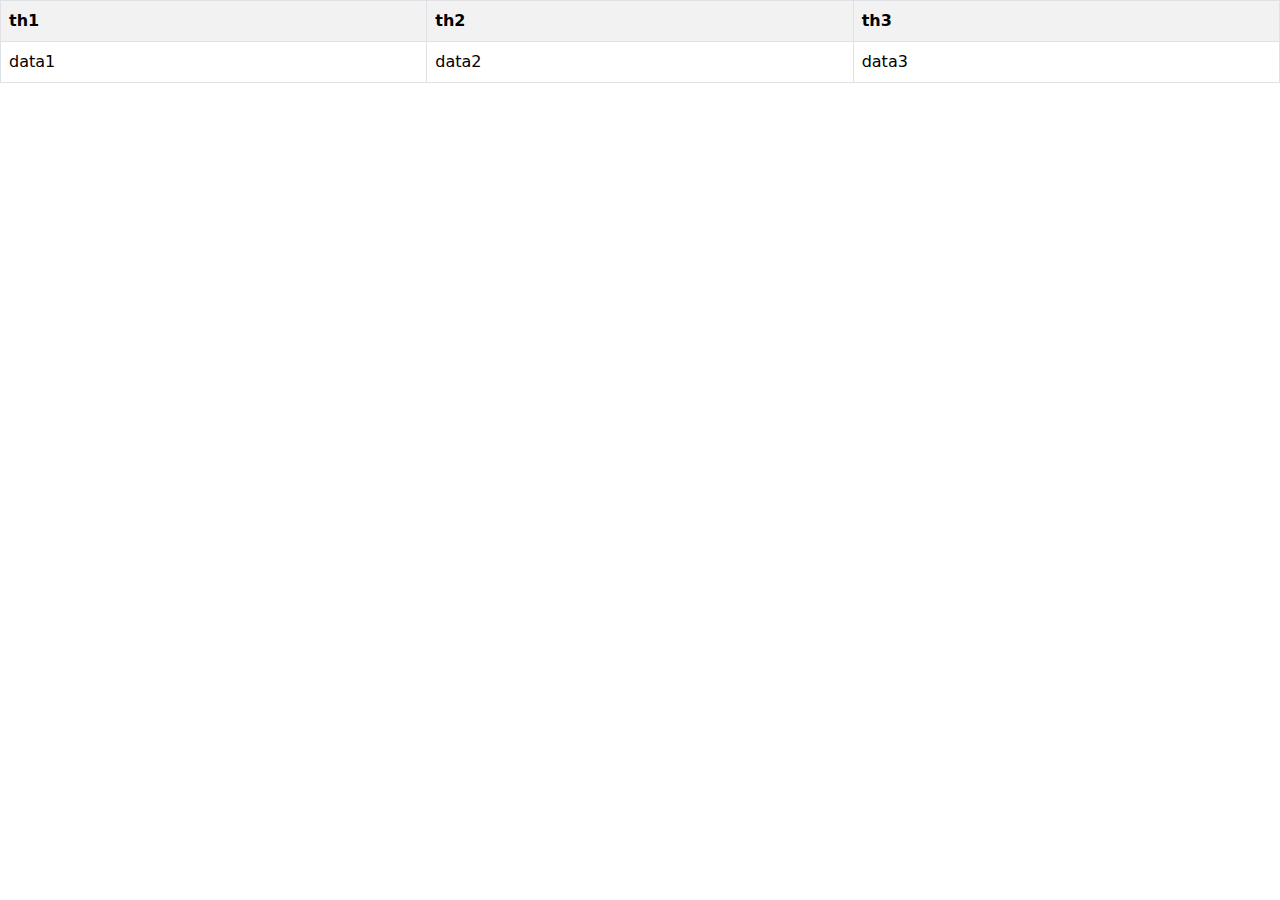
<file: index.html>
<!DOCTYPE html>
<html>
<head>
  <meta charset="utf-8">
    <meta name="viewport" content="width=device-width, initial-scale=1, shrink-to-fit=no">
    <link href="https://cdn.jsdelivr.net/npm/bootstrap@5.2.3/dist/css/bootstrap.min.css" rel="stylesheet">
  <title></title>
</head>
<body>

    <table class="table table-striped table-bordered">
        <tr>
            <th>th1</th><th>th2</th><th>th3</th>
        </tr>
        <tr>
            <td>data1</td><td>data2</td><td>data3</td>
        </tr>
    </table>

<script src="https://cdn.jsdelivr.net/npm/bootstrap@5.2.3/dist/js/bootstrap.min.js"></script>
</body>
</html>
</file>
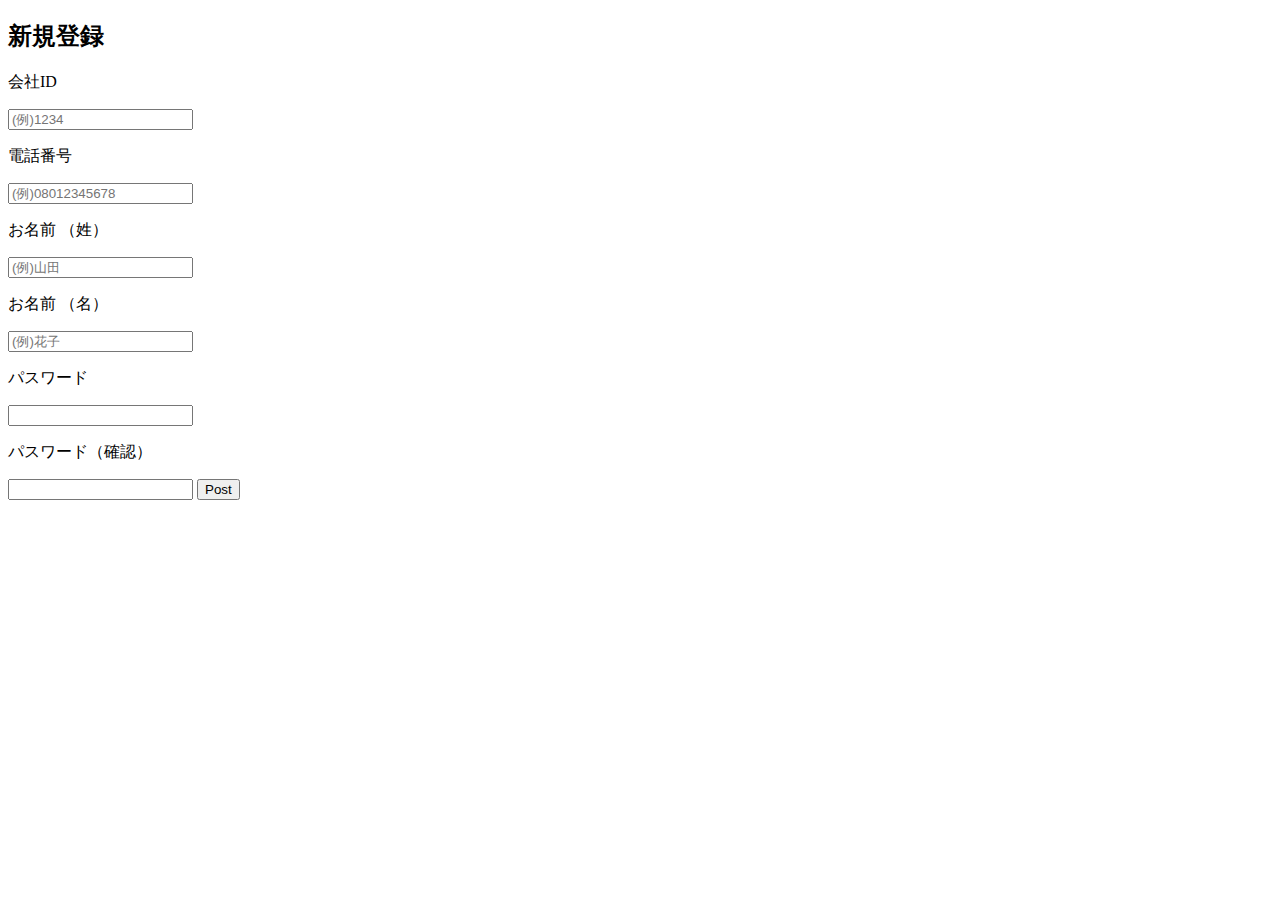
<file: add-post.html>
<!DOCTYPE html>
<html lang="ja">
<head>
    <meta charset="UTF-8">
    <meta http-equiv="X-UA-Compatible" content="IE=edge">
    <meta name="viewport" content="width=device-width, initial-scale=1.0">
    <title>Add-Post</title>
    <link href="https://cdn.jsdelivr.net/npm/bootstrap@5.3.0-alpha1/dist/css/bootstrap.min.css"rel="stylesheet" integrity="sha384-GLhlTQ8iRABdZLl6O3oVMWSktQOp6b7In1Zl3/Jr59b6EGGoI1aFkw7cmDA6j6gD" crossorigin="anonymous">
    <link rel="stylesheet" href="https://cdnjs.cloudflare.com/ajax/libs/font-awesome/6.3.0/css/all.min.css" integrity="sha512-SzlrxWUlpfuzQ+pcUCosxcglQRNAq/DZjVsC0lE40xsADsfeQoEypE+enwcOiGjk/bSuGGKHEyjSoQ1zVisanQ==" crossorigin="anonymous" referrerpolicy="no-referrer" />    
</head>
<body>



    
    <main class="container w-50 mx-auto">

 
        <h2 class="display-4 text-center my-4">新規登録</h2>

        <div class="col-10 mx-auto ">
            <form method="post">
                <p>会社ID</p>
                <input type="number" name="company-id" class="" placeholder="(例)1234" required>

                <p>電話番号</p>
                <input type="number" name="phone" class="" placeholder="(例)08012345678" required>

                <p>お名前 （姓）</p>          
                <input type="text" name="L-name" class="" placeholder="(例)山田" required>

                <p>お名前 （名）</p>
                <input type="text" name="F-name" class="" placeholder="(例)花子" required>

                <p>パスワード</p>
                <input type="password" name="password"required>
                
                <p>パスワード（確認）</p>
                <input type="c-password" name="c-password"required>
                
                <button type="submit" name="post" class="btn btn-primary w-100 mt-5 text-uppercase">Post</button>
            </form>
        </div>
    </main>
</body>

</html>
</file>
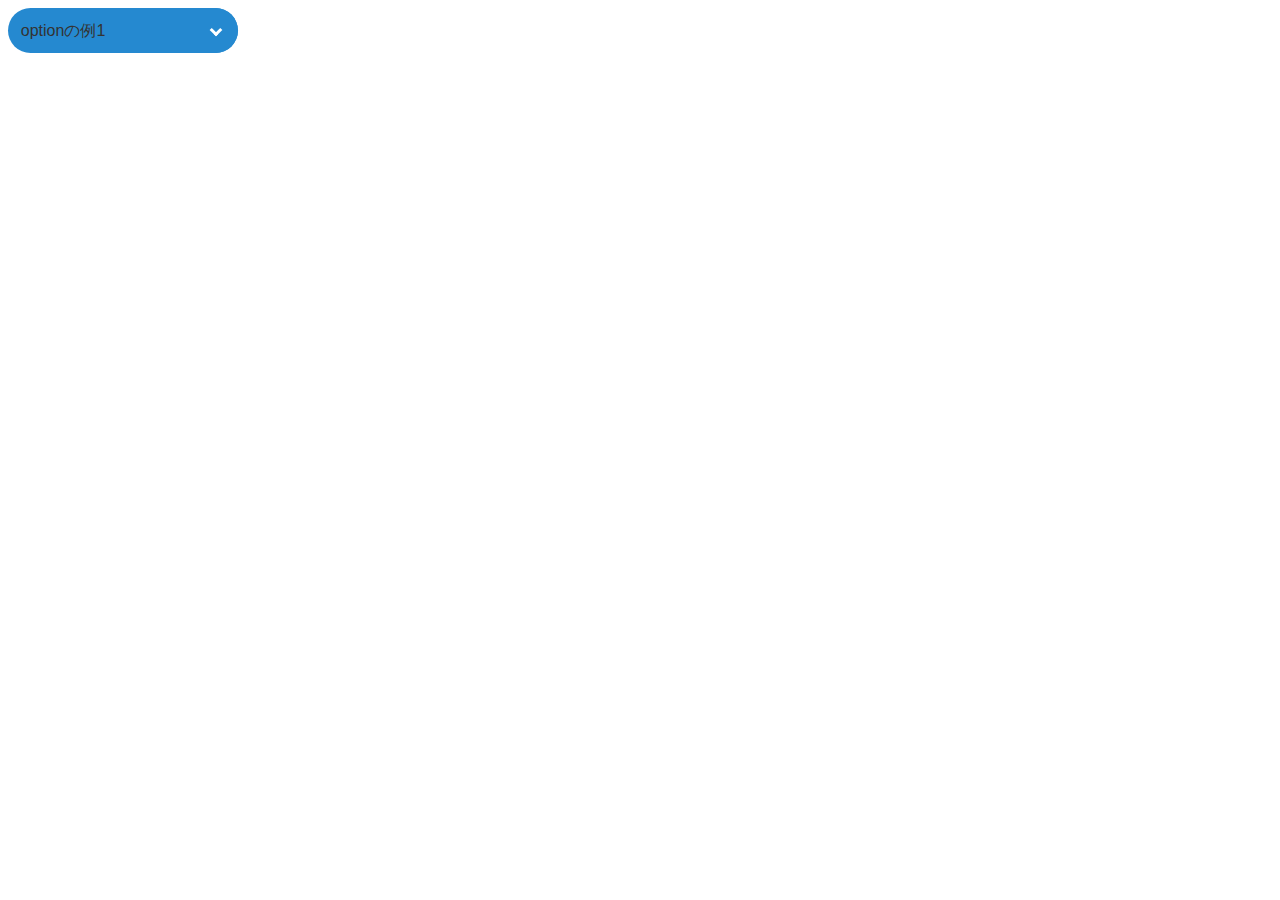
<file: dropdown.html>
<!DOCTYPE html>
<html lang="en">
<head>
    <meta charset="UTF-8">
    <meta http-equiv="X-UA-Compatible" content="IE=edge">
    <meta name="viewport" content="width=device-width, initial-scale=1.0">
    <title>Document</title>
    <link rel="stylesheet" href="./css/dropdown.css">
</head>
<body>
    <label class="selectbox-001">
        <select>
            <option>optionの例1</option>
            <option>optionの例2</option>
            <option>optionの例3</option>
        </select>
    </label>
</body>
</html>
</file>
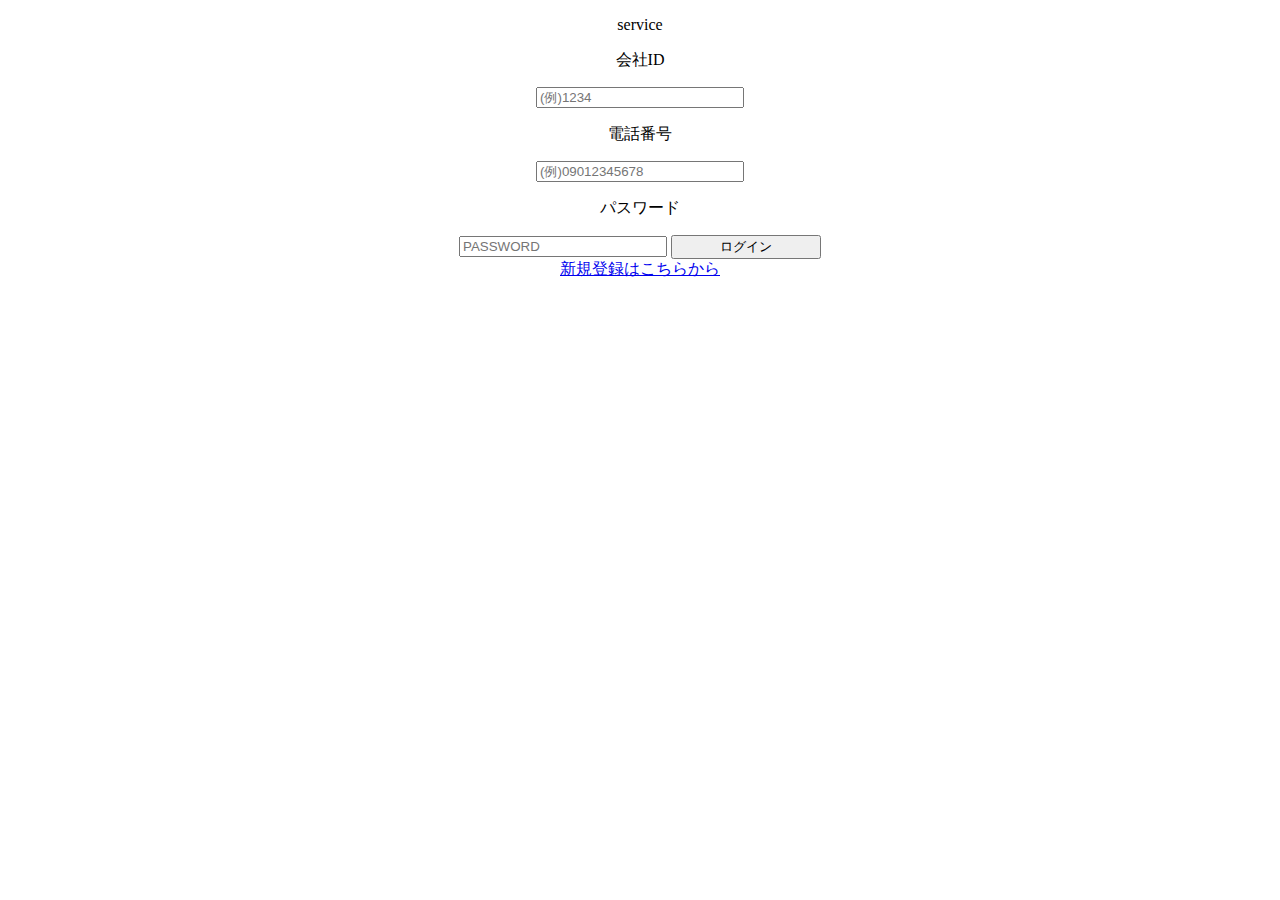
<file: login.html>
<!DOCTYPE html>
<html lang="ja">
<head>
    <meta charset="UTF-8">
    <meta http-equiv="X-UA-Compatible" content="IE=edge">
    <meta name="viewport" content="width=device-width, initial-scale=1.0">
    <title>Login</title>
    <link href="https://cdn.jsdelivr.net/npm/bootstrap@5.3.0-alpha1/dist/css/bootstrap.min.css"rel="stylesheet" integrity="sha384-GLhlTQ8iRABdZLl6O3oVMWSktQOp6b7In1Zl3/Jr59b6EGGoI1aFkw7cmDA6j6gD" crossorigin="anonymous">
    <link rel="stylesheet" href="https://cdnjs.cloudflare.com/ajax/libs/font-awesome/6.3.0/css/all.min.css" integrity="sha512-SzlrxWUlpfuzQ+pcUCosxcglQRNAq/DZjVsC0lE40xsADsfeQoEypE+enwcOiGjk/bSuGGKHEyjSoQ1zVisanQ==" crossorigin="anonymous" referrerpolicy="no-referrer" />    
</head>
<body>
    <center>

        <p class = "h1 fw-lighter ">
            service
        </p>

        <form action="" post="post" >
            <p>会社ID</p>
            <input type="text" name ="company-id" placeholder="(例)1234" style="width: 200px;" class="row mb-2 border-0 border-bottom border-secondary">
            <p>電話番号</p>
            <input type="number" name ="phone"placeholder="(例)09012345678" style="width: 200px;" class="row mb-2 border-0 border-bottom border-secondary">
            <p>パスワード</p>
            <input type="password"name ="password" placeholder="PASSWORD" style="width: 200px;" class="row mb-2 border-0 border-bottom border-secondary">
            <button class="btn btn-primary row mb-2" name="login" style="width: 150px;">ログイン</button> 
            
        </form>
        <a href="add-post.html">新規登録はこちらから</a>
    </center>
</body>
</html>
</file>
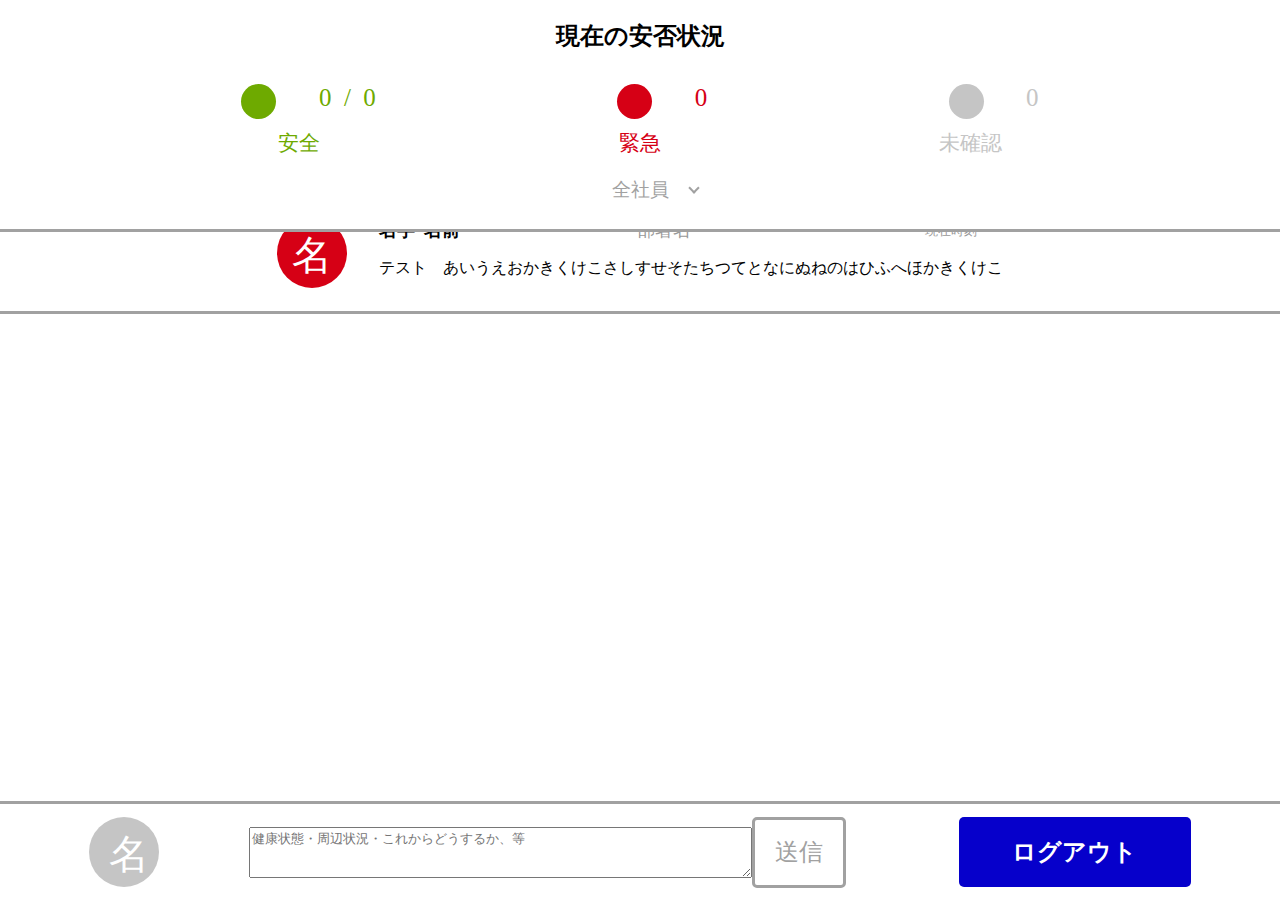
<file: main _bk.html>
<!DOCTYPE html>
<html lang="ja">
<head>
  <meta charset="UTF-8">
  <meta http-equiv="X-UA-Compatible" content="IE=edge">
  <meta name="viewport" content="width=device-width, initial-scale=1.0">
  <title>My Website</title>
  <link rel="stylesheet" href="./css/main.css">
</head>
<body>
  <div class="container">
    <!-- ヘッダー -->
    <header class="top-float">
      <h2>現在の安否状況</h2>
      <!-- 内訳 -->
      <div id="status-check">
           <!-- 安全 -->
          <div class="safe">
            <div id="safe-icon"></div>
            <div class="num" id="safe-txt">
                <div id="safe">0</div>/<div id="whole">0</div>
            </div>
          </div>
          <!-- 安全終了 -->
          <!-- 危険 -->
          <div class="danger">
            <div id="danger-icon"></div>
            <div class="num" id="dan-txt">0</div>
          </div>
          <!-- 危険終了 -->
          <!-- 不明 -->
          <div class="uncertain">
            <div id="uncertain-icon"></div>
            <div class="num" id="unc-txt">0</div>
          </div>
          <!-- 不明終了 -->
      </div>
      <!-- 内訳終了 -->

      <!-- 状況文字 -->
      <div class="situations">
        <div id="anzen">安全</div>
        <div id="kinnkyuu">緊急</div>
        <div id="mikakunin">未確認</div>
      </div>
      <!-- 状況文字終了 -->

      <!-- プルダウンメニュー -->
      <nav id="category-tab">
        <ul>
          <!-- has-childの本文は選択されたものにする、多分javascript -->
          <li class="has-child"><a href="#">全社員</a>
            <ul>
              <li class="child" id="category1"><a href="#">部署1</a></li>
              <li class="child" id="category2"><a href="#">部署2</a></li>
              <li class="child" id="category3"><a href="#">部署3</a></li>
              <li class="child" id="emergency"><a href="#">緊急</a></li>
              <li class="child" id="allemployee"><a href="#">全社員</a></li>
            </ul>
          </li>
        </ul>
      </nav>
      <!-- プルダウンメニュー終了 -->
    </header>
    <!-- ヘッダー終了 -->

    <!-- ここにスクロール可能なコンテンツを記述 -->
    <div class="scrollable-content">
      <!-- 一投稿分 -->
      <div class="posts">
        <!-- アイコン -->
        <div class="icon">
          名
        </div>
        <!-- アイコン終了 -->
        <!-- 内容 -->
        <div class="contents">
          <!-- 見出し部分 -->
          <div class="headline">
            <!-- フルネーム -->
            <div class="full-name">
              <div class="last-name">名字</div>
              <div class="name">名前</div>
            </div>
            <!-- フルネーム終了 -->
            <div class="department">部署名</div>
            <div class="time">現在時刻</div>
          </div>
          <!-- コメント -->
          <div class="comments">
            <!-- ここにコメントを表示 -->
            <p>テスト　あいうえおかきくけこさしすせそたちつてとなにぬねのはひふへほかきくけこ</p>
          </div>
          <!-- ステータス終了 -->
        </div>
        <!-- 見出し部分終了 -->
        <!-- 内容終了 -->
      </div>
      <!-- 一投稿分終了 -->
    </div>
    <!-- スクロール終了 -->

    <!-- フッター -->
    <div class="bottom-float">
      <!-- 名前の一文字目 -->
      <a href="#" class="button circle-button" id="eyecon">名</a> 
      <!-- テキストボックス -->
      <form>
        <textarea name="comments" placeholder="健康状態・周辺状況・これからどうするか、等" maxlength ="140" cols="60" rows="3"></textarea>
        <a href="#" class="button" id="upload" type="submit" value="">送信</a>
      </form>
      <!-- テキストボックス終了 -->
      <!-- 四角いボタン   -->
      <div class="square-button">
        <a href="#" class="button" id="logout">ログアウト</a>
      </div>
      <!-- 四角いボタン終了 -->
    </div>
    <!-- フッター終了 -->
  </div>
  <!-- jquery -->
  <script src="https://code.jquery.com/jquery-3.4.1.min.js" integrity="sha256-CSXorXvZcTkaix6Yvo6HppcZGetbYMGWSFlBw8HfCJo=" crossorigin="anonymous"></script>
  <!-- 自作JS -->
  <script src="./js/main.js"></script>
  <!-- bootstrap
  <script src="https://cdn.jsdelivr.net/npm/bootstrap@5.2.3/dist/js/bootstrap.min.js"></script> -->
</body>
</html>
</file>
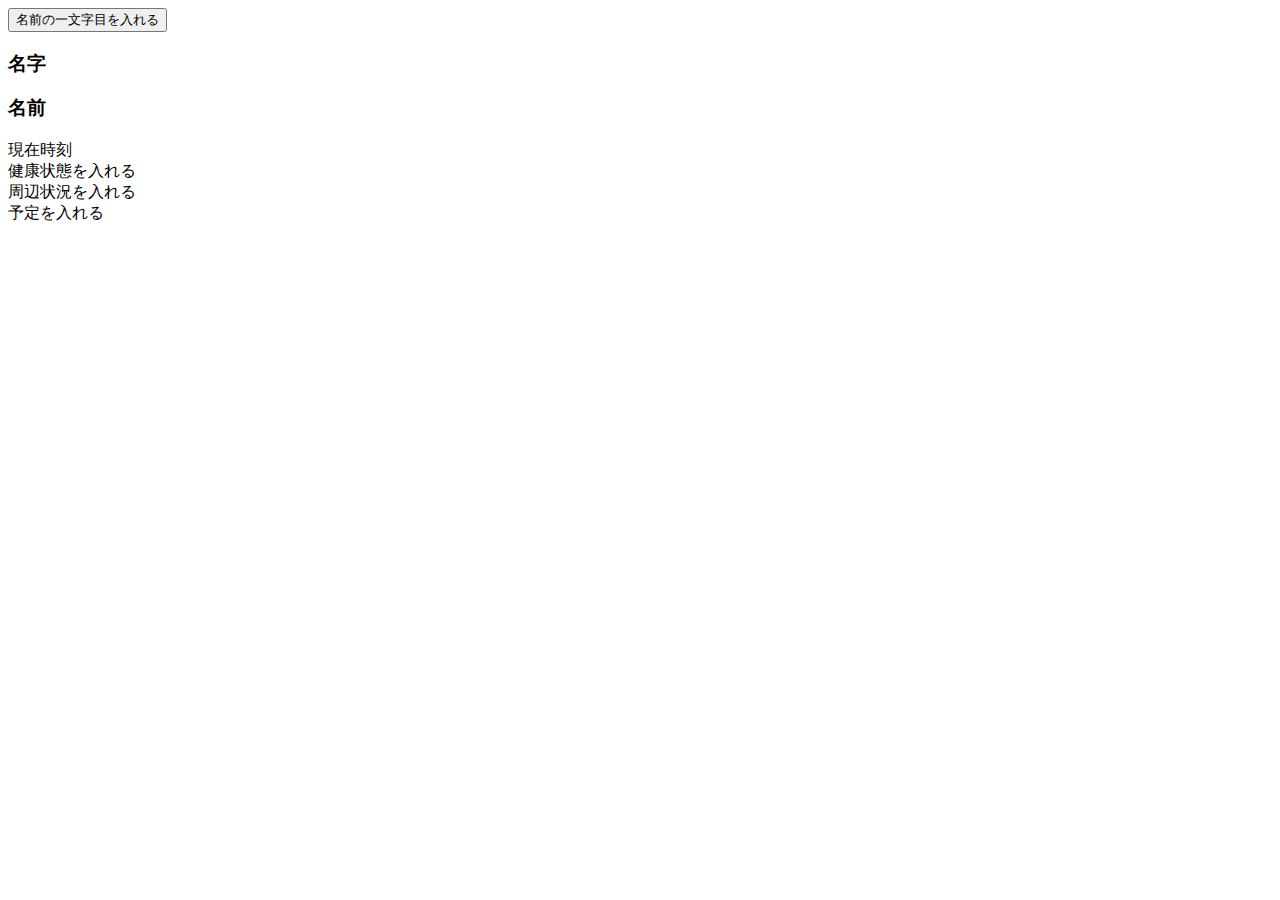
<file: posts.html>
<!DOCTYPE html>
<html lang="ja">
<head>
    <meta charset="UTF-8">
    <meta http-equiv="X-UA-Compatible" content="IE=edge">
    <meta name="viewport" content="width=device-width, initial-scale=1.0">
    <title>Posts</title>
</head>
<body>
 <!-- 一投稿分 -->
 <div class="posts">
    <div class="icon">
      <button class="icon">
      名前の一文字目を入れる
      </button>
    </div>
    <div class="headline">
      <h3 class="last-name">名字</h3>
      <h3 class="name">名前</h3>
      <div class="time">現在時刻</div>
    </div>
    <div class="Statuses">
      <div class="status1">健康状態を入れる</div>
      <div class="status2">周辺状況を入れる</div>
      <div class="status3">予定を入れる</div>
    <div>
    </div>
</body>
</html>
</file>
<file: css/dropdown.css>
.selectbox-001 {
    position: relative;
}

.selectbox-001::before,
.selectbox-001::after {
    position: absolute;
    content: '';
    pointer-events: none;
}

.selectbox-001::before {
    display: inline-block;
    right: 0;
    width: 2.8em;
    height: 2.8em;
    border-radius: 0 25px 25px 0;
    background-color: #2589d0;
}

.selectbox-001::after {
    position: absolute;
    top: 50%;
    right: 1.4em;
    transform: translate(50%, -50%) rotate(45deg);
    width: 6px;
    height: 6px;
    border-bottom: 3px solid #fff;
    border-right: 3px solid #fff;
}

.selectbox-001 select {
    appearance: none;
    min-width: 230px;
    height: 2.8em;
    padding: .4em 3.6em .4em .8em;
    border: none;
    border-radius: 25px;
    background-color: #2589d0;
    color: #333;
    font-size: 1em;
    cursor: pointer;
}

.selectbox-001 select:focus {
    outline: 2px solid #2589d0;
}
</file>
<file: css/main.css>
/* ページ全体を覆うコンテナ */

 body{
    margin:0px;
 }

 .container {
    display: flex;
    flex-direction: column;
    height: 100vh;
  }
  
   /*================ ヘッダー ===============*/

  .top-float {
    height: 10em;
    text-align: center;
    background-color: #ffffff;
	z-index: 999;
	padding-bottom: 10px;
  }


/* 状況確認タブ */
  #status-check,.situations{
	display: flex;
	justify-content: space-evenly;
  }

  .situations{
	font-size: 1.3em;
	padding: 10px 0 10px 0;
  }

  #status-check{
    margin-top: 2em;
	}

  .safe,.danger,.uncertain{
	display: flex;
  }

  .num{
	display: flex;
	padding-left: 1.7em;
	font-size: 25px;
  }

  #safe-icon,#danger-icon,#uncertain-icon{
	box-sizing: border-box;
    padding: 5px 5px;
    /* 形状の指定 */
    border-radius: 50%;
    width: 35px;
    height: 35px;
  }

  /* 安全 */
  #safe-icon{
	background-color:#6EAA00;  
  }

  #safe-txt,#anzen{
	color:#6EAA00;
  }

  #anzen{
	padding-right: 1em;
  }

  #safe{
	padding-right: 0.5em;
  }

  #whole{
	padding-left: 0.5em;
  }

  /* 危険 */
  #danger-icon{
	background-color: #D60015; 
  }

  #dan-txt,#kinnkyuu{
	color: #D60015;
  }
  
  /* 未確認 */
  #uncertain-icon{
	 background-color: #C5C5C5
  }

  #unc-txt,#mikakunin{
	color: #C5C5C5;
  }



    /* スクロール可能なコンテンツエリア */
	.scrollable-content {
		padding-top: 1em;
		flex: 1;
		overflow-y: auto;
	  }
	  


  /*========= フッター ===============*/

  .bottom-float {
    height: 6em;
    background-color: #ffffff;
	border-top: solid 3px #A1A1A1;
    display: flex;
    justify-content: space-evenly;
    align-items: center;
  }

  /* ドロップダウンメニュー */

  .dropdown {
    position: relative;
	}

	.dropdown select {
    appearance: none;
    min-width: 230px;
    height: 2.8em;
    border: 3px solid #A1A1A1;;
    border-radius: 25px;
    background-color: #ffffff;
    color:#A1A1A1;
    cursor: pointer;
	text-align: center;
	}

	.dropdown select:focus {
		border: none;
    	outline: 3px solid #0600CB;
	}

  form {
	display: flex;
	align-items: center;
  }

  .dropdown{
	margin-right: 1.2em;
  }

   /* 四角いボタン */
   .square-button{
	display: flex;
	justify-content: space-between;
  }

  /* ボタン */
  .button {
    display: inline-block;
    padding: 10px 20px;
    border-radius: 5px;
    text-decoration: none;
  }

  /* 丸いボタン */
  #eyecon {
	overflow: hidden;
	font-size: 40px;
	background-color: #C5C5C5;
	color: #ffffff;
    border-radius: 50%;
    width: 30px;
    height: 50px;
  }

  /* 送信ボタン */
  #upload{
	background-color: #ffffff;	
    color: #A1A1A1;
	border: solid 3px #A1A1A1;
	text-align: center;
	font-size: 1.5em;
	margin-right: 1em;
  	line-height: 45px;
  }

  #upload:hover{
	background-color: #A1A1A1;
	color:#ffffff;
  }
  
  /* ログアウトボタン */
  #logout{
	background-color: #0600CB;	
    color: #fff;
	font-weight: bold;
	text-align: center;
	font-size: 1.5em;
	height: 50px;
  	line-height: 50px;
	width: 8em;
  }

  #logout:hover{
	background-color: rgb(108, 110, 227);
	color:#ffffff;
  }





  /*========= 投稿文のためのCSS ===============*/

  /* 投稿文全体 */
  .posts{
	display: flex;
	padding: 1em;
	padding-top: 2em;
	justify-content: center;
	border-bottom: solid 3px #A1A1A1;
  }

  /* 見出し全体 */
  .headline{
	display: flex;
	justify-content: space-between;
  }

  /* アイコン以外 */
  .contents{
	padding-left: 2em;
  }

  /* アイコン */
 .icon {
	box-sizing: border-box;
    padding: 10px 10px;
    color: #ffffff;
    text-decoration: none;
    overflow: hidden;
	text-align: center;
	font-size: 40px;
    /* 形状の指定 */
	background-color: #D60015;
    border-radius: 50%;
    width: 70px;
    height: 70px;
}

/* 名前 */
.full-name{
	display: flex;
	font-size: large;
	font-weight: bold;
	justify-content: space-between;
	padding-right: 1.2em;
}

/* 名字 */
.last-name{
	padding-right: 0.5em;
}

/* 部署名 */
.department{
	font-size: large;
	color: #999;
}

/* 時刻表記 */
.time {
	width: 6em;
	font-size: small;
	color: #999;
	padding: 0.3em 0 0 6em;
}

/* 状況全体 */
.statuses {
	display: flex;
	margin:0.5em;
}

.statuses div {
	border: solid 2px #A1A1A1;
	border-radius: 15px;
	width: 10em;
	padding: 10px;
}

.status1,.status2,.status3{
	text-align: center;
	margin: 0 0.7em;
	/* #D0BD4F　注意色*/
}



  /*========= ナビゲーションドロップダウンのためのCSS ===============*/



/*==ナビゲーション全体の設定*/
nav{
	background:#fff;
	color:#333;
	border-bottom: solid 3px #A1A1A1;
	text-align: center;
}
/*ナビゲーションを横並びに*/
nav ul{
	list-style: none;
	display: flex;
	justify-content: center;
	padding: 0;		/*	変更点　*/
	margin-top: 0;
}
/*2階層目以降は横並びにしない*/
nav ul ul{
	display: block;
}

/*下の階層のulや矢印の基点にするためliにrelativeを指定*/
nav ul li{
	position: relative;
}

/*ナビゲーションのリンク設定*/
nav ul li a{
	display: block;
	text-decoration: none;
	color: #A1A1A1;
	padding:10px 17px;
	transition:all .3s;
	font-size: 1.2em;
}

nav ul li li a{
	padding:10px 35px;
}

/* hoverされた時の設定 */
nav ul li a:hover{
	color:#0600CB;	
}

/*==矢印の設定*/

/*2階層目を持つliの矢印の設定*/
nav ul li.has-child::before{
	content:'';
	position: absolute;
	left:95px;
	top:17px;
	width:6px;
	height:6px;
	border-top: 2px solid #A1A1A1;
    border-right:2px solid #A1A1A1;
    transform: rotate(135deg);
}

/*== 2・3階層目の共通設定 */

/*下の階層を持っているulの指定*/
nav li.has-child ul{
    /*絶対配置で位置を指定*/
	position: absolute;
	left:0;
	top:62px;
	z-index: 4;
	padding-left: 0;	/*  変更点 */
    /*形状を指定*/
	background:#ffffff; /* 変更点 */
	width: 180px;
    /*はじめは非表示*/
	visibility: hidden;
	opacity: 0;
    /*アニメーション設定*/
	transition: all .3s;
}

/*hoverしたら表示*/
nav li.has-child:hover > ul,
nav li.has-child ul li:hover > ul,
nav li.has-child:active > ul,
nav li.has-child ul li:active > ul{
  visibility: visible;
  opacity: 1;
}

/*ナビゲーションaタグの形状*/
nav li.has-child ul li a{
	color: #333;   /*　変更点　*/
	border-bottom:solid 2px rgb(161,161,161);		/*　変更点　*/
}

nav li.has-child ul li:last-child a{
	border-bottom:none;
}

nav li.has-child ul li a:hover,
nav li.has-child ul li a:active{
	background:#ccc;
}


/*==768px以下の形状*/

@media screen and (max-width:768px){
	nav{
		padding: 0;
	}
	
	nav ul{
		display: block;
	}
	
	nav li.has-child ul,
	nav li.has-child ul ul{
  	position: relative;
	left:0;
	top:0;
	width:100%;
	visibility:visible;/*JSで制御するため一旦表示*/
	opacity:1;/*JSで制御するため一旦表示*/
	display: none;/*JSのslidetoggleで表示させるため非表示に*/
	transition:none;/*JSで制御するためCSSのアニメーションを切る*/
}


/*矢印の位置と向き*/

nav ul li.has-child::before{
	left:20px;	
}

nav ul ul li.has-child::before{
    transform: rotate(135deg);
	left:20px;
}
    
nav ul li.has-child.active::before{
    transform: rotate(-45deg);
}

}
</file>
